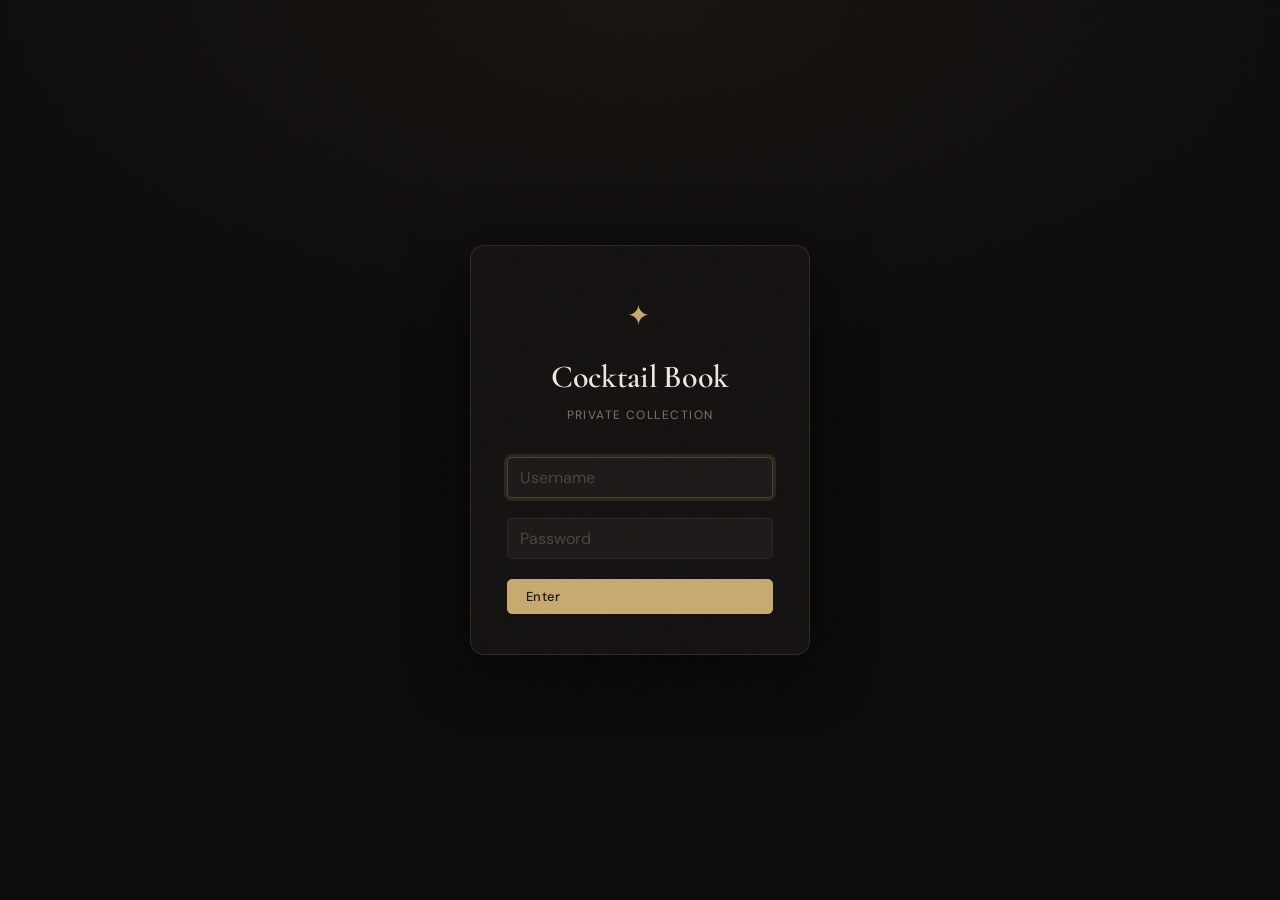
<file: index.html>
<!DOCTYPE html>
<html lang="en">
<head>
<meta charset="UTF-8">
<meta name="viewport" content="width=device-width, initial-scale=1.0">
<title>Cocktail Book</title>
<link rel="preconnect" href="https://fonts.googleapis.com">
<link href="https://fonts.googleapis.com/css2?family=Cormorant+Garamond:ital,wght@0,400;0,600;1,400&family=DM+Sans:wght@300;400;500&display=swap" rel="stylesheet">
<link rel="stylesheet" href="/static/style.css">
</head>
<body>

<!-- ░░ LOGIN ░░ -->
<div id="login-screen">
  <div class="login-card">
    <div class="login-mark">✦</div>
    <h1 class="login-title">Cocktail Book</h1>
    <p class="login-sub">Private collection</p>
    <div id="login-error" class="alert-error hidden"></div>
    <div class="field">
      <input id="l-user" type="text" placeholder="Username" autocomplete="username" autofocus>
    </div>
    <div class="field">
      <input id="l-pass" type="password" placeholder="Password" autocomplete="current-password">
    </div>
    <button id="l-submit" class="btn btn-primary w-full">Enter</button>
  </div>
</div>

<!-- ░░ APP ░░ -->
<div id="app" class="hidden">

  <!-- Header -->
  <header id="hdr">
    <div class="hdr-start">
      <button id="sidebar-toggle" class="icon-btn" title="Toggle filters" aria-label="Toggle filters">
        <svg width="18" height="14" viewBox="0 0 18 14" fill="none"><rect width="18" height="2" rx="1" fill="currentColor"/><rect y="6" width="14" height="2" rx="1" fill="currentColor"/><rect y="12" width="10" height="2" rx="1" fill="currentColor"/></svg>
      </button>
      <span class="logo">✦ Cocktail Book</span>
    </div>
    <div class="hdr-center">
      <label class="search-wrap">
        <svg class="search-ico" width="14" height="14" viewBox="0 0 20 20" fill="currentColor"><path fill-rule="evenodd" d="M8 4a4 4 0 100 8 4 4 0 000-8zM2 8a6 6 0 1110.89 3.476l4.817 4.817a1 1 0 01-1.414 1.414l-4.816-4.816A6 6 0 012 8z"/></svg>
        <input id="search-input" type="text" placeholder="Search recipes…" autocomplete="off">
      </label>
    </div>
    <div class="hdr-end">
      <span id="user-pill"></span>
      <button id="fields-btn" class="btn btn-ghost btn-sm admin-only hidden" title="Manage custom fields">⚙ Fields</button>
      <button id="new-btn" class="btn btn-accent admin-only hidden">+ New Recipe</button>
      <button id="logout-btn" class="btn btn-ghost">Sign out</button>
    </div>
  </header>

  <div class="app-body">

    <!-- Sidebar -->
    <aside id="sidebar">
      <div class="sidebar-inner">
        <section class="filter-group">
          <h4 class="filter-label">Ingredients <span id="ing-total" class="filter-num"></span></h4>
          <div id="ing-list" class="filter-list"></div>
        </section>
        <section class="filter-group">
          <h4 class="filter-label">Tools <span id="tool-total" class="filter-num"></span></h4>
          <div id="tool-list" class="filter-list"></div>
        </section>
        <button id="clear-btn" class="btn btn-ghost btn-sm">Clear all filters</button>
      </div>
    </aside>
    <div id="sb-overlay" class="sb-overlay hidden"></div>

    <!-- Main -->
    <main id="main">
      <div id="active-pills" class="active-pills"></div>
      <div id="recipe-count" class="recipe-count"></div>
      <div id="grid" class="grid"></div>
      <div id="empty" class="empty hidden">
        <span class="empty-glyph">⸙</span>
        <p>No recipes match your filters.</p>
        <button class="btn btn-ghost btn-sm" id="empty-clear">Clear filters</button>
      </div>
    </main>
  </div>
</div>

<!-- ░░ DETAIL PANEL ░░ -->
<div id="detail-overlay" class="overlay hidden" role="dialog" aria-modal="true">
  <div id="detail-panel" class="detail-panel">
    <div class="panel-bar">
      <button id="detail-close" class="icon-btn" aria-label="Close">
        <svg width="18" height="18" viewBox="0 0 18 18" fill="none"><path d="M1 1l16 16M17 1L1 17" stroke="currentColor" stroke-width="1.5" stroke-linecap="round"/></svg>
      </button>
      <div class="panel-actions admin-only hidden">
        <button id="edit-btn" class="btn btn-secondary btn-sm">Edit</button>
        <button id="delete-btn" class="btn btn-danger btn-sm">Delete</button>
      </div>
    </div>
    <div id="detail-body" class="detail-body"></div>
  </div>
</div>

<!-- ░░ RECIPE FORM MODAL ░░ -->
<div id="form-overlay" class="overlay hidden" role="dialog" aria-modal="true">
  <div id="form-modal" class="form-modal">
    <div class="modal-hdr">
      <h2 id="form-title" class="modal-title">New Recipe</h2>
      <button id="form-close" class="icon-btn" aria-label="Close form">
        <svg width="18" height="18" viewBox="0 0 18 18" fill="none"><path d="M1 1l16 16M17 1L1 17" stroke="currentColor" stroke-width="1.5" stroke-linecap="round"/></svg>
      </button>
    </div>
    <div class="modal-body">
      <div class="field">
        <label>Name <span class="req">*</span></label>
        <input id="f-name" type="text" placeholder="Recipe name">
      </div>

      <div class="field">
        <label>Image</label>
        <div id="drop-area" class="drop-area">
          <input id="f-image" type="file" accept="image/*" class="hidden">
          <div id="drop-placeholder" class="drop-placeholder">
            <span class="drop-icon">⊕</span>
            <span>Click or drag an image here</span>
          </div>
          <img id="img-preview" class="img-preview hidden" alt="Preview">
          <button id="remove-img" class="btn btn-ghost btn-sm hidden" type="button">Remove image</button>
        </div>
      </div>

      <div class="field">
        <label>Ingredients</label>
        <div class="ing-header-row">
          <span>Amount</span><span>Unit</span><span>Name</span><span></span>
        </div>
        <div id="f-ings" class="ings-list"></div>
        <button id="add-ing" class="btn btn-ghost btn-sm" type="button">+ Add ingredient</button>
      </div>

      <div class="field">
        <label>Tools</label>
        <div id="f-tools" class="tools-list"></div>
        <button id="add-tool" class="btn btn-ghost btn-sm" type="button">+ Add tool</button>
      </div>

      <div class="field">
        <label>Procedure</label>
        <textarea id="f-proc" rows="6" placeholder="Step-by-step instructions…"></textarea>
      </div>

      <div class="field">
        <label>Notes</label>
        <textarea id="f-notes" rows="3" placeholder="Variations, tips, substitutions…"></textarea>
      </div>
    </div>
    <div class="modal-ftr">
      <button id="form-cancel" class="btn btn-ghost">Cancel</button>
      <button id="form-save" class="btn btn-primary">Save Recipe</button>
    </div>
  </div>

  <!-- Datalists -->
  <datalist id="ing-opts"></datalist>
  <datalist id="unit-opts">
    <option value="ml">
    <option value="cl">
    <option value="dash">
    <option value="drop">
    <option value="barspoon">
    <option value="pinch">
    <option value="slice">
    <option value="wedge">
    <option value="sprig">
    <option value="whole">
    <option value="twist">
    <option value="cube">
  </datalist>
  <datalist id="tool-opts"></datalist>
</div>

<!-- ░░ MANAGE FIELDS MODAL ░░ -->
<div id="fields-overlay" class="overlay hidden" role="dialog" aria-modal="true">
  <div class="form-modal" style="max-width:480px">
    <div class="modal-hdr">
      <h2 class="modal-title">Custom Fields</h2>
      <button id="fields-close" class="icon-btn" aria-label="Close">
        <svg width="18" height="18" viewBox="0 0 18 18" fill="none"><path d="M1 1l16 16M17 1L1 17" stroke="currentColor" stroke-width="1.5" stroke-linecap="round"/></svg>
      </button>
    </div>
    <div class="modal-body">
      <p class="fields-hint">These fields appear on every recipe. URL fields render as clickable links.</p>
      <div id="fields-list" class="fields-def-list"></div>
      <div class="fields-add-row">
        <input id="new-field-name" type="text" placeholder="Field name (e.g. Source, Link)">
        <select id="new-field-type">
          <option value="text">Text</option>
          <option value="url">URL</option>
          <option value="textarea">Long text</option>
        </select>
        <button id="add-field-btn" class="btn btn-primary btn-sm">Add</button>
      </div>
    </div>
    <div class="modal-ftr">
      <button id="fields-done" class="btn btn-primary">Done</button>
    </div>
  </div>
</div>

<!-- ░░ CONFIRM ░░ -->
<div id="confirm-overlay" class="overlay hidden">
  <div class="confirm-box">
    <p id="confirm-msg"></p>
    <div class="confirm-row">
      <button id="confirm-cancel" class="btn btn-ghost">Cancel</button>
      <button id="confirm-ok" class="btn btn-danger">Delete</button>
    </div>
  </div>
</div>

<script src="/static/app.js"></script>
</body>
</html>
</file>
<file: static/style.css>
/* ── Reset ───────────────────────────────────────────────────────────────── */
*, *::before, *::after { box-sizing: border-box; margin: 0; padding: 0; }

/* ── Variables ───────────────────────────────────────────────────────────── */
:root {
  --bg:          #0c0b0a;
  --surface:     #141210;
  --surface-2:   #1c1917;
  --surface-3:   #242018;
  --surface-4:   #2e2920;

  --gold:        #c8a96e;
  --gold-dim:    rgba(200,169,110,.12);
  --gold-border: rgba(200,169,110,.28);
  --gold-hi:     #e0c48a;

  --text:        #ede8df;
  --text-dim:    #7d7568;
  --text-muted:  #4a4540;

  --danger:      #c0524a;
  --danger-dim:  rgba(192,82,74,.12);
  --danger-bdr:  rgba(192,82,74,.3);

  --border:      rgba(255,255,255,.06);
  --border-warm: rgba(200,169,110,.15);

  --radius:      8px;
  --radius-sm:   5px;
  --radius-lg:   14px;

  --shadow:      0 4px 20px rgba(0,0,0,.5);
  --shadow-lg:   0 12px 60px rgba(0,0,0,.7);

  --header-h:    56px;
  --sidebar-w:   248px;
  --transition:  .18s ease;
}

/* ── Base ────────────────────────────────────────────────────────────────── */
html, body {
  height: 100%;
  background: var(--bg);
  color: var(--text);
  font-family: 'DM Sans', system-ui, sans-serif;
  font-size: 14px;
  line-height: 1.6;
  -webkit-font-smoothing: antialiased;
}

/* Subtle noise overlay */
body::before {
  content: '';
  position: fixed;
  inset: 0;
  background-image: url("data:image/svg+xml,%3Csvg xmlns='http://www.w3.org/2000/svg' width='200' height='200'%3E%3Cfilter id='n'%3E%3CfeTurbulence type='fractalNoise' baseFrequency='.9' numOctaves='4' stitchTiles='stitch'/%3E%3C/filter%3E%3Crect width='200' height='200' filter='url(%23n)' opacity='.025'/%3E%3C/svg%3E");
  pointer-events: none;
  z-index: 9999;
}

.hidden { display: none !important; }
.w-full { width: 100%; }
.req    { color: var(--gold); }

/* ── Typography ─────────────────────────────────────────────────────────── */
h1, h2, .logo, .card-name, .detail-name, .modal-title {
  font-family: 'Cormorant Garamond', Georgia, serif;
  font-weight: 600;
  letter-spacing: -.01em;
}

/* ── Buttons ─────────────────────────────────────────────────────────────── */
.btn {
  display: inline-flex;
  align-items: center;
  gap: 6px;
  padding: 8px 18px;
  border: 1px solid transparent;
  border-radius: var(--radius-sm);
  font-family: 'DM Sans', system-ui, sans-serif;
  font-size: 13px;
  font-weight: 500;
  cursor: pointer;
  transition: all var(--transition);
  white-space: nowrap;
  text-decoration: none;
  letter-spacing: .02em;
}
.btn:active { transform: scale(.97); }

.btn-primary {
  background: var(--gold);
  color: #1a1510;
  border-color: var(--gold);
}
.btn-primary:hover { background: var(--gold-hi); border-color: var(--gold-hi); }

.btn-accent {
  background: var(--gold);
  color: #1a1510;
  border-color: var(--gold);
  font-weight: 500;
}
.btn-accent:hover { background: var(--gold-hi); }

.btn-secondary {
  background: transparent;
  color: var(--text);
  border-color: var(--border);
}
.btn-secondary:hover { border-color: var(--gold-border); color: var(--gold); }

.btn-ghost {
  background: transparent;
  color: var(--text-dim);
  border-color: transparent;
}
.btn-ghost:hover { background: var(--surface-3); color: var(--text); }

.btn-danger {
  background: var(--danger-dim);
  color: var(--danger);
  border-color: var(--danger-bdr);
}
.btn-danger:hover { background: var(--danger); color: #fff; border-color: var(--danger); }

.btn-sm { padding: 5px 12px; font-size: 12px; }

.icon-btn {
  background: transparent;
  border: none;
  color: var(--text-dim);
  cursor: pointer;
  padding: 8px;
  border-radius: var(--radius-sm);
  display: inline-flex;
  align-items: center;
  justify-content: center;
  transition: all var(--transition);
  line-height: 1;
}
.icon-btn:hover { background: var(--surface-3); color: var(--text); }

/* ── Inputs ─────────────────────────────────────────────────────────────── */
input, textarea, select {
  width: 100%;
  background: var(--surface-2);
  border: 1px solid var(--border);
  border-radius: var(--radius-sm);
  color: var(--text);
  font-family: 'DM Sans', system-ui, sans-serif;
  font-size: 13px;
  padding: 9px 12px;
  outline: none;
  transition: border-color var(--transition), box-shadow var(--transition);
}
input:focus, textarea:focus {
  border-color: var(--gold-border);
  box-shadow: 0 0 0 3px var(--gold-dim);
}
input::placeholder, textarea::placeholder { color: var(--text-muted); }
textarea { resize: vertical; min-height: 80px; }

.field { margin-bottom: 20px; }
.field > label {
  display: block;
  font-size: 11px;
  font-weight: 500;
  letter-spacing: .08em;
  text-transform: uppercase;
  color: var(--text-dim);
  margin-bottom: 8px;
}

/* ── Login ───────────────────────────────────────────────────────────────── */
#login-screen {
  position: fixed;
  inset: 0;
  display: flex;
  align-items: center;
  justify-content: center;
  background: var(--bg);
  background-image:
    radial-gradient(ellipse 60% 40% at 50% 0%, rgba(200,169,110,.06) 0%, transparent 100%);
}

.login-card {
  width: 100%;
  max-width: 340px;
  background: var(--surface);
  border: 1px solid var(--border-warm);
  border-radius: var(--radius-lg);
  padding: 48px 36px 40px;
  box-shadow: var(--shadow-lg);
}

.login-mark {
  text-align: center;
  font-size: 28px;
  color: var(--gold);
  margin-bottom: 12px;
  letter-spacing: .1em;
}
.login-title {
  font-size: 32px;
  text-align: center;
  color: var(--text);
  margin-bottom: 4px;
}
.login-sub {
  text-align: center;
  font-size: 12px;
  color: var(--text-dim);
  letter-spacing: .12em;
  text-transform: uppercase;
  margin-bottom: 32px;
}

.login-note {
  margin-top: 14px;
  font-size: 11px;
  line-height: 1.5;
  color: var(--text-dim);
  text-align: center;
}

#login-screen input {
  font-size: 16px;
}

.alert-error {
  background: var(--danger-dim);
  border: 1px solid var(--danger-bdr);
  color: var(--danger);
  border-radius: var(--radius-sm);
  padding: 9px 12px;
  font-size: 13px;
  margin-bottom: 16px;
}

.alert-success {
  background: var(--success-dim, #d4edda);
  border: 1px solid var(--success-bdr, #c3e6cb);
  color: var(--success, #155724);
  border-radius: var(--radius-sm);
  padding: 9px 12px;
  font-size: 13px;
  margin-bottom: 16px;
}

/* ── App Shell ───────────────────────────────────────────────────────────── */
#app { height: 100vh; display: flex; flex-direction: column; }

/* Header */
#hdr {
  height: var(--header-h);
  background: var(--surface);
  border-bottom: 1px solid var(--border);
  display: flex;
  align-items: center;
  padding: 0 16px;
  gap: 12px;
  flex-shrink: 0;
  position: sticky;
  top: 0;
  z-index: 50;
}

.hdr-start {
  display: flex;
  align-items: center;
  gap: 12px;
  flex-shrink: 0;
}
.logo {
  font-size: 17px;
  color: var(--gold);
  letter-spacing: .04em;
  white-space: nowrap;
}

.hdr-center {
  flex: 1;
  max-width: 380px;
  margin: 0 auto;
}
.search-wrap {
  display: flex;
  align-items: center;
  gap: 8px;
  background: var(--surface-2);
  border: 1px solid var(--border);
  border-radius: 20px;
  padding: 7px 14px;
  transition: border-color var(--transition);
  cursor: text;
}
.search-wrap:focus-within { border-color: var(--gold-border); }
.search-ico { color: var(--text-muted); flex-shrink: 0; }
.search-wrap input {
  background: none;
  border: none;
  padding: 0;
  width: 100%;
  font-size: 13px;
}
.search-wrap input:focus { box-shadow: none; }

.hdr-end {
  display: flex;
  align-items: center;
  gap: 8px;
  flex-shrink: 0;
  margin-left: auto;
}

#user-pill {
  font-size: 11px;
  padding: 3px 10px;
  background: var(--surface-3);
  border: 1px solid var(--border);
  border-radius: 20px;
  color: var(--text-dim);
  letter-spacing: .04em;
}

.hdr-menu-wrapper {
  position: relative;
  display: none;
}
.hdr-menu-dropdown {
  position: absolute;
  top: 100%;
  right: 0;
  background: var(--surface);
  border: 1px solid var(--border);
  border-radius: var(--radius);
  min-width: 160px;
  margin-top: 4px;
  box-shadow: 0 4px 12px rgba(0, 0, 0, 0.15);
  z-index: 101;
}
.hdr-menu-dropdown:not(.hidden) {
  display: flex;
  flex-direction: column;
}
.hdr-menu-item {
  background: none;
  border: none;
  padding: 10px 16px;
  text-align: left;
  font-size: 13px;
  color: var(--text);
  cursor: pointer;
  white-space: nowrap;
  transition: background var(--transition);
}
.hdr-menu-item:hover {
  background: var(--surface-2);
}

/* App body */
.app-body {
  display: flex;
  flex: 1;
  overflow: hidden;
}

/* ── Sidebar ─────────────────────────────────────────────────────────────── */
#sidebar {
  width: var(--sidebar-w);
  flex-shrink: 0;
  background: var(--surface);
  border-right: 1px solid var(--border);
  overflow-y: auto;
  transition: width var(--transition), opacity var(--transition);
}
#sidebar.collapsed { width: 0; overflow: hidden; opacity: 0; }

.sidebar-inner { padding: 20px 14px 24px; }

.filter-group { margin-bottom: 28px; }
.filter-label {
  font-size: 10px;
  font-weight: 500;
  letter-spacing: .12em;
  text-transform: uppercase;
  color: var(--text-dim);
  display: flex;
  align-items: center;
  gap: 8px;
  margin-bottom: 10px;
  padding-bottom: 8px;
  border-bottom: 1px solid var(--border);
}
.filter-mode-toggle {
  display: flex;
  gap: 2px;
}
.mode-btn {
  font-size: 10px;
  padding: 4px 8px;
  border: 1px solid var(--border);
  background: var(--bg);
  color: var(--text-dim);
  border-radius: 3px;
  cursor: pointer;
  transition: all 0.2s;
  min-width: 32px;
}
.mode-btn.active {
  background: var(--accent);
  color: white;
  border-color: var(--accent);
}
.mode-btn:hover {
  background: var(--hover);
}
.sort-row {
  display: flex;
  align-items: center;
  gap: 8px;
  flex-wrap: wrap;
}
.sort-label {
  font-size: 11px;
  color: var(--text-muted);
  text-transform: uppercase;
  letter-spacing: .08em;
}
.sort-select {
  border: 1px solid var(--border);
  border-radius: var(--radius-sm);
  padding: 8px 10px;
  background: var(--surface-2);
  color: var(--text);
}
.filter-num { font-size: 10px; color: var(--text-muted); }

.filter-list { display: flex; flex-direction: column; gap: 1px; }

.fchip {
  display: flex;
  align-items: center;
  justify-content: space-between;
  padding: 6px 10px;
  border-radius: var(--radius-sm);
  cursor: pointer;
  font-size: 13px;
  color: var(--text-dim);
  transition: all var(--transition);
  border: none;
  background: transparent;
  text-align: left;
  width: 100%;
}
.fchip:hover { background: var(--surface-2); color: var(--text); }
.fchip.active { background: var(--gold-dim); color: var(--gold); }

.chip-ct {
  font-size: 10px;
  color: var(--text-muted);
  background: var(--surface-3);
  padding: 1px 6px;
  border-radius: 10px;
  min-width: 20px;
  text-align: center;
}
.fchip.active .chip-ct { background: rgba(200,169,110,.2); color: var(--gold); }

/* Mobile sidebar overlay */
.sb-overlay {
  position: fixed;
  inset: 0;
  background: rgba(0,0,0,.55);
  z-index: 99;
}

/* ── Main ────────────────────────────────────────────────────────────────── */
#main {
  flex: 1;
  overflow-y: auto;
  padding: 24px 28px;
}

.overview-toggle {
  display: inline-flex;
  align-items: center;
  gap: 10px;
  padding: 4px;
  border: 1px solid var(--border);
  border-radius: 999px;
  background: var(--surface);
  margin-bottom: 14px;
  flex-wrap: wrap;
}

.overview-toggle-group {
  display: inline-flex;
  align-items: center;
  gap: 4px;
  flex-shrink: 0;
}

.overview-mode-btn {
  border: none;
  background: transparent;
  color: var(--text-dim);
  padding: 6px 12px;
  border-radius: 999px;
  font-size: 11px;
  text-transform: uppercase;
  letter-spacing: .08em;
  cursor: pointer;
}

.overview-mode-btn.active {
  background: var(--gold-dim);
  color: var(--gold);
}

.search-mode-toggle {
  display: inline-flex;
  align-items: center;
  gap: 6px;
  padding: 0 10px 0 4px;
  font-size: 11px;
  color: var(--text-dim);
  letter-spacing: .03em;
  cursor: pointer;
  user-select: none;
  white-space: nowrap;
}

.search-mode-toggle input {
  width: 14px;
  height: 14px;
  margin: 0;
  accent-color: var(--gold);
  flex-shrink: 0;
}

.mobile-search-wrap {
  display: none;
  margin-bottom: 12px;
}

.active-pills {
  display: flex;
  flex-wrap: wrap;
  gap: 6px;
  margin-bottom: 14px;
  min-height: 0;
}
.apill {
  display: inline-flex;
  align-items: center;
  gap: 6px;
  padding: 3px 10px 3px 12px;
  background: var(--gold-dim);
  border: 1px solid var(--gold-border);
  border-radius: 20px;
  font-size: 11px;
  color: var(--gold);
  letter-spacing: .02em;
}
.apill button {
  background: none;
  border: none;
  color: var(--gold);
  cursor: pointer;
  font-size: 14px;
  line-height: 1;
  opacity: .7;
  padding: 0;
  display: flex;
  align-items: center;
}
.apill button:hover { opacity: 1; }

.recipe-count {
  font-size: 11px;
  color: var(--text-muted);
  letter-spacing: .04em;
  text-transform: uppercase;
  margin-bottom: 18px;
}

/* ── Recipe Grid ─────────────────────────────────────────────────────────── */
.grid {
  display: grid;
  grid-template-columns: repeat(auto-fill, minmax(220px, 1fr));
  gap: 16px;
}

.recipe-card {
  background: var(--surface);
  border: 1px solid var(--border);
  border-radius: var(--radius);
  cursor: pointer;
  transition: all var(--transition);
  overflow: hidden;
  display: flex;
  flex-direction: column;
  position: relative;
}
.recipe-card:hover {
  border-color: var(--gold-border);
  transform: translateY(-3px);
  box-shadow: 0 8px 32px rgba(0,0,0,.4), 0 0 0 1px var(--gold-dim);
}

.card-thumb {
  height: 148px;
  overflow: hidden;
  background: var(--surface-2);
  position: relative;
}
.card-thumb img,
.card-thumb .icon-placeholder {
  width: 100%;
  height: 100%;
  object-fit: cover;
  transition: transform .4s ease;
  color: var(--text-muted);
}

.icon-placeholder {
  display: block;
  background-color: var(--text-dim);
  -webkit-mask-image: var(--icon-url);
  mask-image: var(--icon-url);
  -webkit-mask-size: contain;
  mask-size: contain;
  -webkit-mask-repeat: no-repeat;
  mask-repeat: no-repeat;
  -webkit-mask-position: center;
  mask-position: center;
}

.recipe-card:hover .card-thumb img,
.recipe-card:hover .card-thumb .icon-placeholder { transform: scale(1.04); }

.card-thumb-placeholder {
  height: 100%;
  display: flex;
  align-items: center;
  justify-content: center;
  font-size: 36px;
  color: var(--text-muted);
  background: linear-gradient(135deg, var(--surface-2) 0%, var(--surface-3) 100%);
  font-family: serif;
}

.card-body { padding: 14px 16px 16px; flex: 1; }

.card-head {
  display: flex;
  align-items: flex-start;
  justify-content: space-between;
  gap: 12px;
  margin-bottom: 10px;
}

.card-name {
  font-size: 19px;
  color: var(--text);
  margin-bottom: 0;
  line-height: 1.2;
}

.card-score {
  font-size: 12px;
  color: var(--gold);
  font-weight: 700;
  white-space: nowrap;
}

.card-score.unrated {
  color: var(--text-dim);
  font-weight: 600;
}

.card-tags {
  display: flex;
  flex-wrap: wrap;
  gap: 4px;
  margin-bottom: 8px;
}
.ctag {
  font-size: 10px;
  padding: 2px 8px;
  background: var(--surface-3);
  border-radius: 10px;
  color: var(--text-dim);
  letter-spacing: .02em;
}
.ctag.active { background: var(--gold-dim); color: var(--gold); }

.card-meta { font-size: 11px; color: var(--text-muted); }

/* ── Empty state ─────────────────────────────────────────────────────────── */
.empty {
  text-align: center;
  padding: 80px 20px;
  color: var(--text-muted);
}
.empty-glyph {
  display: block;
  font-size: 48px;
  margin-bottom: 16px;
  opacity: .4;
  font-family: serif;
}

/* ── Overlay / Panel Base ────────────────────────────────────────────────── */
.overlay {
  position: fixed;
  inset: 0;
  z-index: 200;
  background: rgba(0,0,0,.65);
  backdrop-filter: blur(3px);
  display: flex;
}

/* ── Detail Panel ────────────────────────────────────────────────────────── */
#detail-overlay { justify-content: flex-end; }

.detail-panel {
  width: 100%;
  max-width: 600px;
  background: var(--surface);
  border-left: 1px solid var(--border);
  display: flex;
  flex-direction: column;
  overflow: hidden;
  animation: slideIn .22s ease;
}

@keyframes slideIn { from { transform: translateX(100%); } to { transform: translateX(0); } }

.panel-bar {
  display: flex;
  align-items: center;
  justify-content: space-between;
  padding: 12px 16px;
  border-bottom: 1px solid var(--border);
  flex-shrink: 0;
}
.panel-nav {
  display: flex;
  align-items: center;
  gap: 8px;
}
.panel-actions { display: flex; gap: 8px; }

.detail-body { overflow-y: auto; flex: 1; }

.detail-image {
  width: 100%;
  max-height: 260px;
  object-fit: cover;
  display: block;
  color: var(--text-muted);
}

.detail-inner { padding: 28px 28px 40px; }

.detail-name {
  font-size: 34px;
  line-height: 1.15;
  color: var(--text);
  margin-bottom: 8px;
}

.detail-score {
  font-size: 14px;
  color: var(--gold);
  font-weight: 600;
  letter-spacing: .03em;
  margin-bottom: 18px;
}

.detail-score.unrated {
  color: var(--text-dim);
}

.recipe-link {
  color: var(--gold-hi);
  text-decoration: none;
  border-bottom: 1px solid rgba(224,196,138,.35);
  transition: color var(--transition), border-color var(--transition);
}

.recipe-link:hover,
.recipe-link:focus-visible {
  color: var(--gold);
  border-bottom-color: rgba(200,169,110,.75);
}

/* Servings control */
.servings-row {
  display: flex;
  align-items: center;
  gap: 10px;
  background: var(--surface-2);
  border: 1px solid var(--border);
  border-radius: var(--radius);
  padding: 12px 18px;
  margin-bottom: 32px;
}
.servings-lbl {
  font-size: 12px;
  letter-spacing: .06em;
  text-transform: uppercase;
  color: var(--text-dim);
  flex: 1;
}
.srv-btn {
  width: 30px;
  height: 30px;
  background: var(--surface-3);
  border: 1px solid var(--border);
  border-radius: var(--radius-sm);
  color: var(--text);
  cursor: pointer;
  display: flex;
  align-items: center;
  justify-content: center;
  font-size: 18px;
  line-height: 1;
  transition: all var(--transition);
  flex-shrink: 0;
}
.srv-btn:hover { background: var(--gold); color: #1a1510; border-color: var(--gold); }
.srv-btn:disabled { opacity: .25; cursor: not-allowed; }
.srv-btn:disabled:hover { background: var(--surface-3); color: var(--text); border-color: var(--border); }

.srv-val {
  font-family: 'Cormorant Garamond', Georgia, serif;
  font-size: 26px;
  font-weight: 600;
  color: var(--gold);
  min-width: 28px;
  text-align: center;
}

.srv-vol {
  font-size: 11px;
  color: var(--text-muted);
  margin-left: 4px;
}

/* Detail sections */
.dsec { margin-bottom: 32px; }
.dsec-title {
  font-size: 10px;
  font-weight: 500;
  letter-spacing: .14em;
  text-transform: uppercase;
  color: var(--text-dim);
  margin-bottom: 14px;
  padding-bottom: 8px;
  border-bottom: 1px solid var(--border);
}

.ing-table { width: 100%; border-collapse: collapse; }
.ing-table tr { border-bottom: 1px solid var(--border); }
.ing-table tr:last-child { border-bottom: none; }
.ing-table td { padding: 9px 6px; font-size: 13px; vertical-align: middle; }
.itd-amt {
  color: var(--gold);
  font-weight: 500;
  width: 72px;
  font-variant-numeric: tabular-nums;
  white-space: nowrap;
}
.itd-unit { color: var(--text-muted); width: 64px; font-size: 12px; }
.itd-name { color: var(--text); }

.detail-tools { display: flex; flex-wrap: wrap; gap: 8px; }
.tool-chip {
  padding: 5px 14px;
  background: var(--surface-2);
  border: 1px solid var(--border);
  border-radius: 20px;
  font-size: 12px;
  color: var(--text-dim);
  letter-spacing: .02em;
}

.detail-prose {
  font-size: 14px;
  color: var(--text);
  line-height: 1.75;
  white-space: pre-wrap;
}

.detail-footer {
  font-size: 11px;
  color: var(--text-muted);
  margin-top: 8px;
}

/* ── Form Modal ──────────────────────────────────────────────────────────── */
#form-overlay { align-items: flex-end; justify-content: center; }

.form-modal {
  background: var(--surface);
  border-radius: var(--radius-lg) var(--radius-lg) 0 0;
  width: 100%;
  max-width: 600px;
  max-height: 90vh;
  display: flex;
  flex-direction: column;
  animation: slideUp .22s ease;
  overflow: hidden;
}

@keyframes slideUp { from { transform: translateY(100%); } to { transform: translateY(0); } }

.modal-hdr {
  display: flex;
  align-items: center;
  justify-content: space-between;
  padding: 20px 24px;
  border-bottom: 1px solid var(--border);
  flex-shrink: 0;
}
.modal-title { font-size: 22px; color: var(--text); }

.modal-body { overflow-y: auto; padding: 24px; flex: 1; }

.modal-ftr {
  display: flex;
  justify-content: flex-end;
  gap: 10px;
  padding: 16px 24px;
  border-top: 1px solid var(--border);
  flex-shrink: 0;
}

/* Ingredient rows */
.ing-header-row {
  display: grid;
  grid-template-columns: 26px 72px 64px 1fr 1fr 28px;
  gap: 8px;
  font-size: 10px;
  letter-spacing: .08em;
  text-transform: uppercase;
  color: var(--text-muted);
  padding: 0 0 6px 2px;
}

.ings-list, .tools-list { display: flex; flex-direction: column; gap: 6px; margin-bottom: 10px; }

.ing-row {
  display: grid;
  grid-template-columns: 26px 72px 64px 1fr 1fr 28px;
  gap: 8px;
  align-items: center;
}
.ing-row input { margin: 0; }

.drag-group {
  display: flex;
  flex-direction: column;
  gap: 0;
  align-items: center;
  justify-content: flex-start;
  height: 100%;
}

.drag-handle {
  flex: 1;
  border: none;
  background: none;
  color: var(--text-muted);
  cursor: grab;
  font-size: 14px;
  line-height: 1;
  padding: 4px 2px;
  align-self: stretch;
}

.drag-handle:active {
  cursor: grabbing;
}

.row-up-btn, .row-down-btn {
  border: none;
  background: none;
  color: var(--text-muted);
  cursor: pointer;
  font-size: 10px;
  line-height: 1;
  padding: 2px 2px;
  flex: 0 0 auto;
  transition: color var(--transition);
}

.row-up-btn:hover, .row-down-btn:hover {
  color: var(--gold);
}

.ing-row.dragging {
  opacity: 0.6;
}

.ing-row.drag-over-top {
  box-shadow: inset 0 2px 0 var(--gold);
}

.ing-row.drag-over-bottom {
  box-shadow: inset 0 -2px 0 var(--gold);
}

.garns-list {
  display: flex;
  flex-direction: column;
  gap: 6px;
  margin-bottom: 10px;
}
.garn-row {
  display: grid;
  grid-template-columns: 24px 1fr 28px;
  gap: 8px;
  align-items: center;
}
.garn-row input { margin: 0; }

.tool-row {
  display: grid;
  grid-template-columns: 1fr 28px;
  gap: 8px;
  align-items: center;
}
.tool-row input { margin: 0; }

.rm-btn {
  background: none;
  border: none;
  color: var(--text-muted);
  cursor: pointer;
  font-size: 18px;
  line-height: 1;
  padding: 4px;
  transition: color var(--transition);
  display: flex;
  align-items: center;
  justify-content: center;
}
.rm-btn:hover { color: var(--danger); }

/* Image drop area */
.drop-area {
  border: 1.5px dashed var(--border);
  border-radius: var(--radius);
  padding: 24px;
  text-align: center;
  cursor: pointer;
  transition: all var(--transition);
  position: relative;
}
.drop-area:hover, .drop-area.drag-over { border-color: var(--gold-border); background: var(--gold-dim); }

.drop-placeholder {
  display: flex;
  flex-direction: column;
  align-items: center;
  gap: 8px;
  color: var(--text-muted);
  font-size: 13px;
  cursor: pointer;
}
.drop-icon { font-size: 28px; color: var(--text-muted); }

.img-preview {
  width: 100%;
  max-height: 200px;
  object-fit: cover;
  border-radius: var(--radius-sm);
  margin-bottom: 10px;
}

.tag-editor {
  background: var(--surface-2);
  border: 1px solid var(--border);
  border-radius: var(--radius-sm);
  padding: 6px;
  display: flex;
  flex-wrap: wrap;
  gap: 6px;
  align-items: center;
}

.tag-editor:focus-within {
  border-color: var(--gold-border);
  box-shadow: 0 0 0 3px var(--gold-dim);
}

.tag-chips {
  display: flex;
  flex-wrap: wrap;
  gap: 6px;
}

.tag-chip {
  display: inline-flex;
  align-items: center;
  gap: 6px;
  border: 1px solid rgba(98, 170, 139, 0.35);
  background: rgba(98, 170, 139, 0.16);
  color: #b8e5cf;
  border-radius: 999px;
  padding: 4px 10px;
  font-size: 12px;
  letter-spacing: 0.02em;
}

.tag-chip button {
  border: none;
  background: transparent;
  color: inherit;
  cursor: pointer;
  padding: 0;
  line-height: 1;
  font-size: 13px;
  opacity: 0.75;
}

.tag-chip button:hover {
  opacity: 1;
}

#f-tags-input {
  border: none;
  background: transparent;
  box-shadow: none;
  width: 180px;
  padding: 4px 6px;
  min-width: 120px;
  flex: 1;
}

#f-tags-input:focus {
  box-shadow: none;
}

.suggestion-list {
  margin-top: 6px;
  border: 1px solid var(--border);
  border-radius: var(--radius-sm);
  background: var(--surface-2);
  overflow: hidden;
}

.autocomplete-menu {
  position: fixed;
  z-index: 500;
  border: 1px solid var(--border);
  border-radius: var(--radius-sm);
  background: var(--surface-2);
  box-shadow: var(--shadow);
  max-height: 240px;
  overflow-y: auto;
}

.suggestion-item {
  display: flex;
  align-items: center;
  justify-content: space-between;
  gap: 8px;
  width: 100%;
  border: none;
  background: transparent;
  color: var(--text);
  text-align: left;
  font-size: 13px;
  padding: 8px 10px;
  cursor: pointer;
}

.suggestion-item:hover,
.suggestion-item.active {
  background: var(--surface-3);
}

.suggestion-empty {
  padding: 8px 10px;
  color: var(--text-dim);
  font-size: 12px;
}

.suggestion-note {
  display: inline-flex;
  align-items: center;
  border: 1px solid var(--border);
  border-radius: 999px;
  padding: 1px 7px;
  font-size: 10px;
  color: var(--text-dim);
  white-space: nowrap;
}

.suggestion-note-existing {
  border-color: rgba(200,169,110,.3);
  color: var(--gold);
}

.suggestion-note-new {
  border-color: rgba(98, 170, 139, 0.35);
  color: #8cd1b1;
}

/* ── Confirm box ─────────────────────────────────────────────────────────── */
#confirm-overlay { align-items: center; justify-content: center; }

.confirm-box {
  background: var(--surface);
  border: 1px solid var(--border-warm);
  border-radius: var(--radius);
  padding: 32px;
  max-width: 320px;
  width: 90%;
  box-shadow: var(--shadow-lg);
  text-align: center;
}
.confirm-box p { margin-bottom: 24px; color: var(--text); font-size: 15px; line-height: 1.5; }
.confirm-row { display: flex; gap: 10px; justify-content: center; }

.placeholder-box {
  max-width: 460px;
  text-align: left;
}

.placeholder-links {
  display: flex;
  flex-direction: column;
  gap: 8px;
  margin-bottom: 20px;
}

.placeholder-link-btn {
  border: 1px solid var(--gold-border);
  background: var(--gold-dim);
  color: var(--gold-hi);
  border-radius: var(--radius-sm);
  padding: 8px 10px;
  text-align: left;
  cursor: pointer;
}

.placeholder-link-btn:hover {
  background: rgba(200,169,110,.2);
}

.resolve-box {
  max-width: 460px;
  text-align: left;
}

.resolve-suggestions {
  display: flex;
  flex-direction: column;
  gap: 6px;
  margin-bottom: 16px;
}

.resolve-suggestion-btn {
  border: 1px solid var(--border);
  background: var(--surface-2);
  color: var(--text);
  border-radius: var(--radius-sm);
  padding: 8px 10px;
  text-align: left;
  cursor: pointer;
  font-size: 13px;
}

.resolve-suggestion-btn:hover {
  border-color: var(--gold-border);
  background: var(--surface-3);
}

.resolve-actions {
  justify-content: flex-end;
}

/* ── Custom Fields Manager ───────────────────────────────────────────────── */
.fields-hint {
  font-size: 12px;
  color: var(--text-dim);
  margin-bottom: 18px;
  line-height: 1.5;
}

.fields-def-list {
  display: flex;
  flex-direction: column;
  gap: 6px;
  margin-bottom: 20px;
  min-height: 8px;
}

.field-def-row {
  display: grid;
  grid-template-columns: 1fr auto auto;
  gap: 8px;
  align-items: center;
  background: var(--surface-2);
  border: 1px solid var(--border);
  border-radius: var(--radius-sm);
  padding: 10px 12px;
}

.fdr-info { min-width: 0; }
.fdr-name {
  font-size: 13px;
  color: var(--text);
  white-space: nowrap;
  overflow: hidden;
  text-overflow: ellipsis;
}
.fdr-type {
  font-size: 10px;
  color: var(--text-muted);
  letter-spacing: .06em;
  text-transform: uppercase;
}

.fields-add-row {
  display: grid;
  grid-template-columns: 1fr auto auto;
  gap: 8px;
  align-items: center;
}
.fields-add-row input { margin: 0; }
.fields-add-row select {
  width: auto;
  padding: 9px 10px;
  margin: 0;
}

/* Custom field values in recipe form */
.custom-fields-section {
  border-top: 1px solid var(--border);
  padding-top: 20px;
  margin-top: 4px;
}
.custom-fields-section .field:last-child { margin-bottom: 0; }

/* Custom field values in detail panel */
.detail-custom-field { margin-bottom: 10px; }
.detail-custom-field a {
  color: var(--gold);
  text-decoration: none;
  word-break: break-all;
  font-size: 13px;
}
.detail-custom-field a:hover { text-decoration: underline; }

.garnish-list {
  list-style: disc inside;
  margin: 0;
  padding: 0;
}
.garnish-list li {
  margin-bottom: 4px;
}
.detail-custom-field .dcf-val {
  font-size: 13px;
  color: var(--text);
  white-space: pre-wrap;
  line-height: 1.65;
}
.dcf-label {
  font-size: 10px;
  font-weight: 500;
  letter-spacing: .08em;
  text-transform: uppercase;
  color: var(--text-dim);
  margin-bottom: 4px;
}

/* ── Scrollbar ───────────────────────────────────────────────────────────── */
::-webkit-scrollbar { width: 5px; }
::-webkit-scrollbar-track { background: transparent; }
::-webkit-scrollbar-thumb { background: var(--surface-4); border-radius: 3px; }
::-webkit-scrollbar-thumb:hover { background: var(--text-muted); }

/* ── Mobile ──────────────────────────────────────────────────────────────── */
@media (max-width: 768px) {
  html, body, #app { overflow-x: hidden; max-width: 100vw; }
  #hdr {
    flex-wrap: wrap;
    align-items: stretch;
    gap: 10px;
    padding: 0 10px;
  }
  .hdr-end {
    flex-wrap: wrap;
    justify-content: flex-end;
    gap: 6px;
    min-width: 0;
  }
  .hdr-end > * { min-width: 0; }
  .hdr-center { display: none; }
  .mobile-search-wrap { display: block; }
  .overview-toggle {
    width: 100%;
    justify-content: space-between;
  }

  /* Hide desktop action buttons on mobile, show mobile menu */
  #fields-btn, #bulk-import-btn, #new-btn, #logout-btn {
    display: none !important;
  }
  .hdr-menu-wrapper {
    display: flex !important;
  }

  #sidebar {
    position: fixed;
    left: 0;
    top: var(--header-h);
    bottom: 0;
    z-index: 100;
    width: var(--sidebar-w) !important;
    transform: translateX(-100%);
    transition: transform var(--transition);
    overflow-y: auto;
    opacity: 1 !important;
  }
  #sidebar.mobile-open { transform: translateX(0); }
  #sidebar.collapsed { transform: translateX(-100%); }

  #main { padding: 8px; }

  .grid { grid-template-columns: repeat(auto-fill, minmax(120px, 1fr)); gap: 8px; }

  .card-thumb { height: 100px; }
  .card-name { font-size: 15px; }

  .detail-panel { max-width: 100%; border-left: none; }
  .detail-inner { padding: 20px 16px 32px; }
  .detail-name { font-size: 28px; }

  .form-modal { border-radius: var(--radius-lg) var(--radius-lg) 0 0; }
  .ing-header-row,
  .ing-row { grid-template-columns: 24px 64px 56px 1fr 1fr 28px; }
}

@media (max-width: 420px) {
  .login-card { padding: 36px 24px 32px; margin: 16px; }
  .ing-header-row,
  .ing-row { grid-template-columns: 22px 56px 48px 1fr 1fr 28px; gap: 5px; }

  #main { padding: 4px; }
  .grid { gap: 4px; }
  .card-thumb { height: 90px; }
  .card-name { font-size: 14px; }
}
</file>
